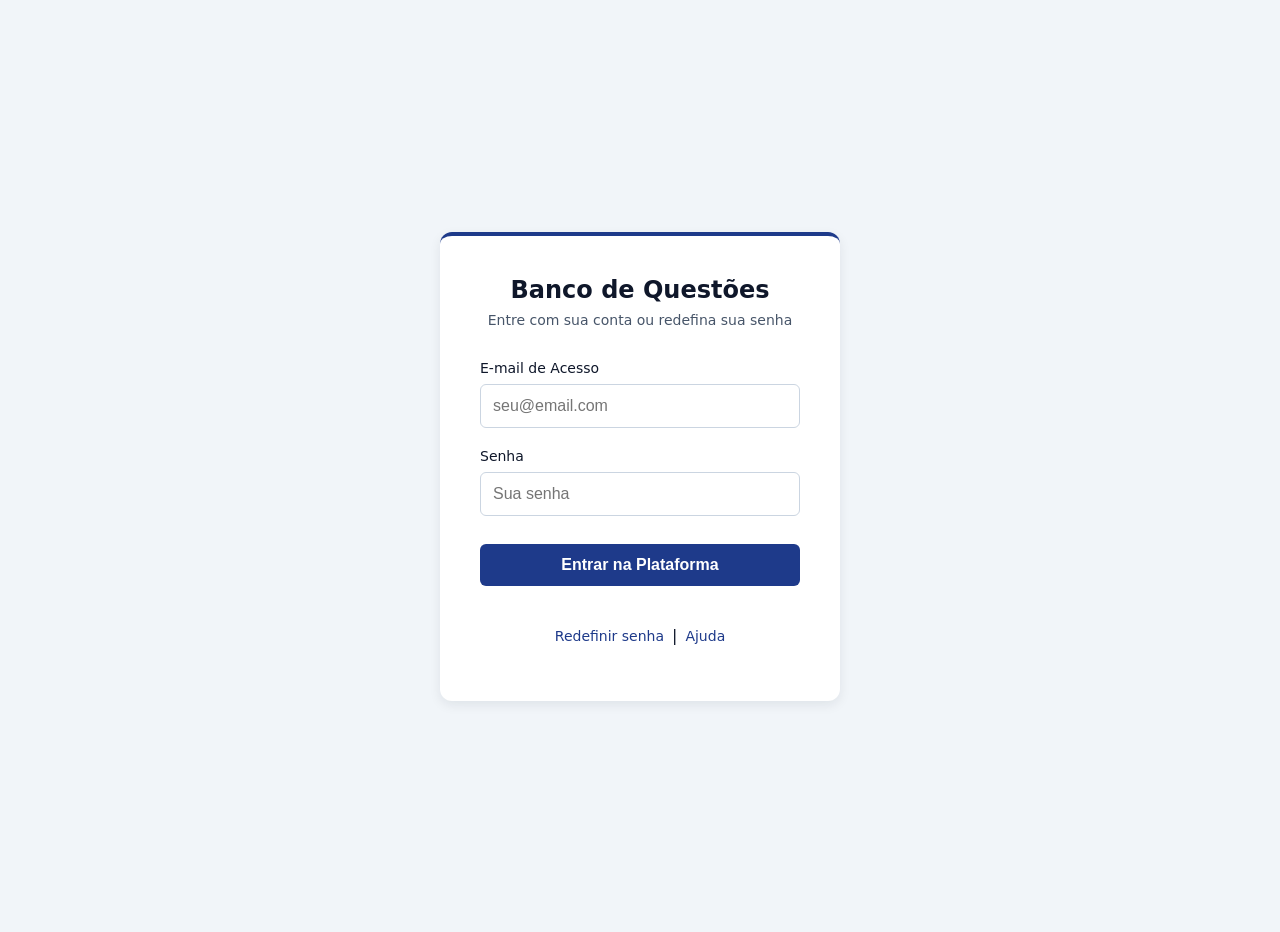
<file: index.html>
<!DOCTYPE html>
<html lang="pt-BR">
<head>
    <meta charset="UTF-8">
    <title>Redirecionando...</title>
    <!-- Redirecionamento instantâneo via Meta Tag -->
    <meta http-equiv="refresh" content="0;url=login.html">
    <!-- Redirecionamento via JavaScript (remove a página atual do histórico) -->
    <script>
        window.location.replace("login.html");
    </script>
</head>
<body>
    <p>Se você não for redirecionado automaticamente, <a href="login.html">clique aqui</a>.</p>
</body>
</html>
</file>
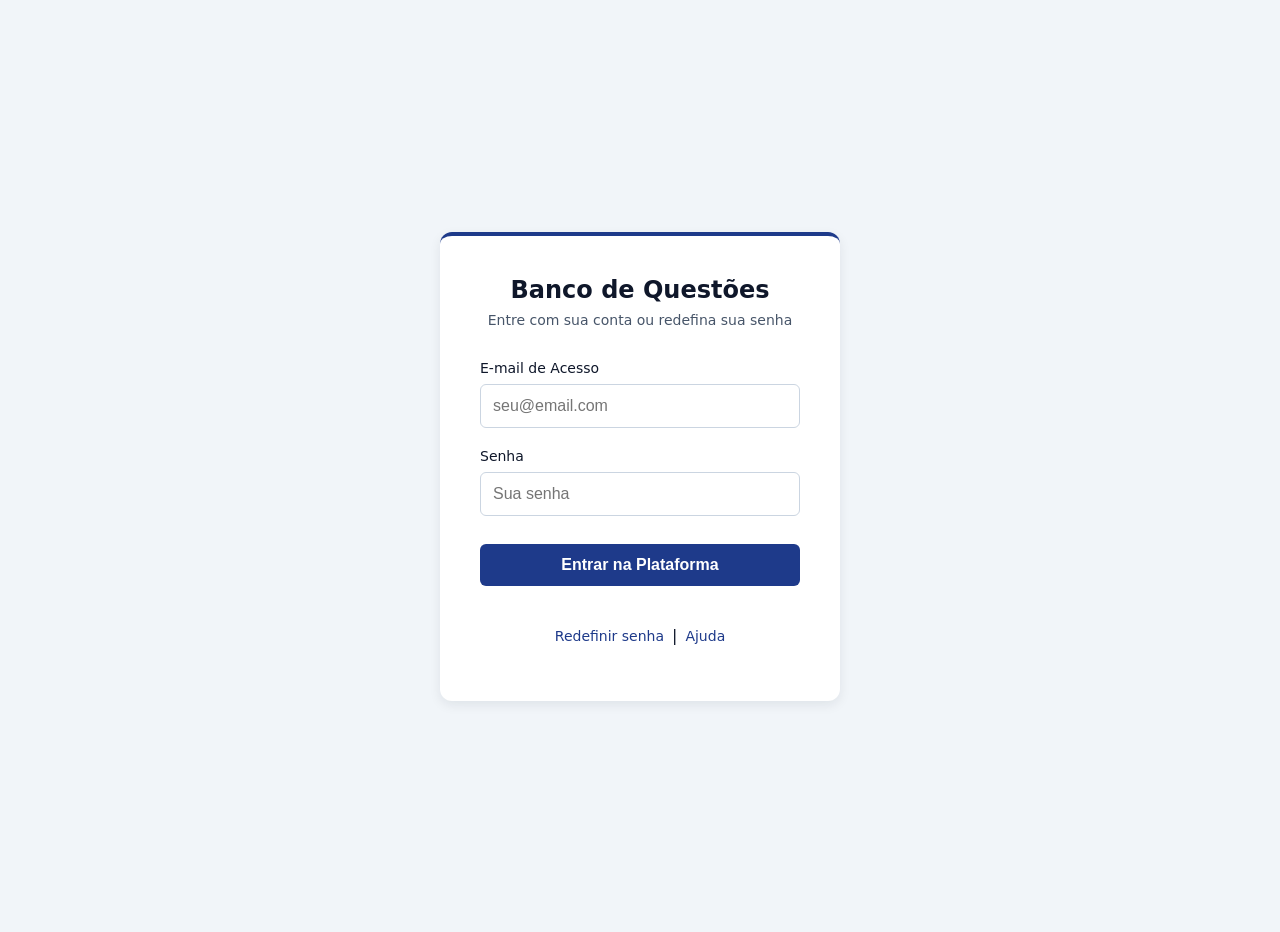
<file: login.html>
<!DOCTYPE html>
<html lang="pt-BR">
<head>
    <meta charset="UTF-8">
    <meta name="viewport" content="width=device-width, initial-scale=1.0">
    <title>Tela de Login e Recuperação - Banco de Questões</title>
    <link rel="stylesheet" href="styles/login.css">
</head>
<body>

    <div class="login-card">
        <div class="login-header">
            <h1>Banco de Questões</h1>
            <p>Entre com sua conta ou redefina sua senha</p>
        </div>

        <form id="login-form">
            <div class="form-group">
                <label for="email">E-mail de Acesso</label>
                <input type="email" id="email" name="email" placeholder="seu@email.com" required>
            </div>

            <div class="form-group">
                <label for="password">Senha</label>
                <input type="password" id="password" name="password" placeholder="Sua senha" required>
            </div>

            <button type="submit" class="btn-submit">Entrar na Plataforma</button>
        </form>

        <div id="feedback-message" class="message-box"></div>

        <div class="login-footer">
            <!-- Botão ligado ao fluxo de e-mail do Supabase configurado anteriormente -->
            <a href="#" id="btn-reset-password">Redefinir senha</a>
            <p>|</p>
            <a href="#" id="btn-help">Ajuda</a>
        </div>
    </div>

    <footer>
        <script type="module" src="scripts/login.js"></script>
    </footer>
</body>
</html>
</file>
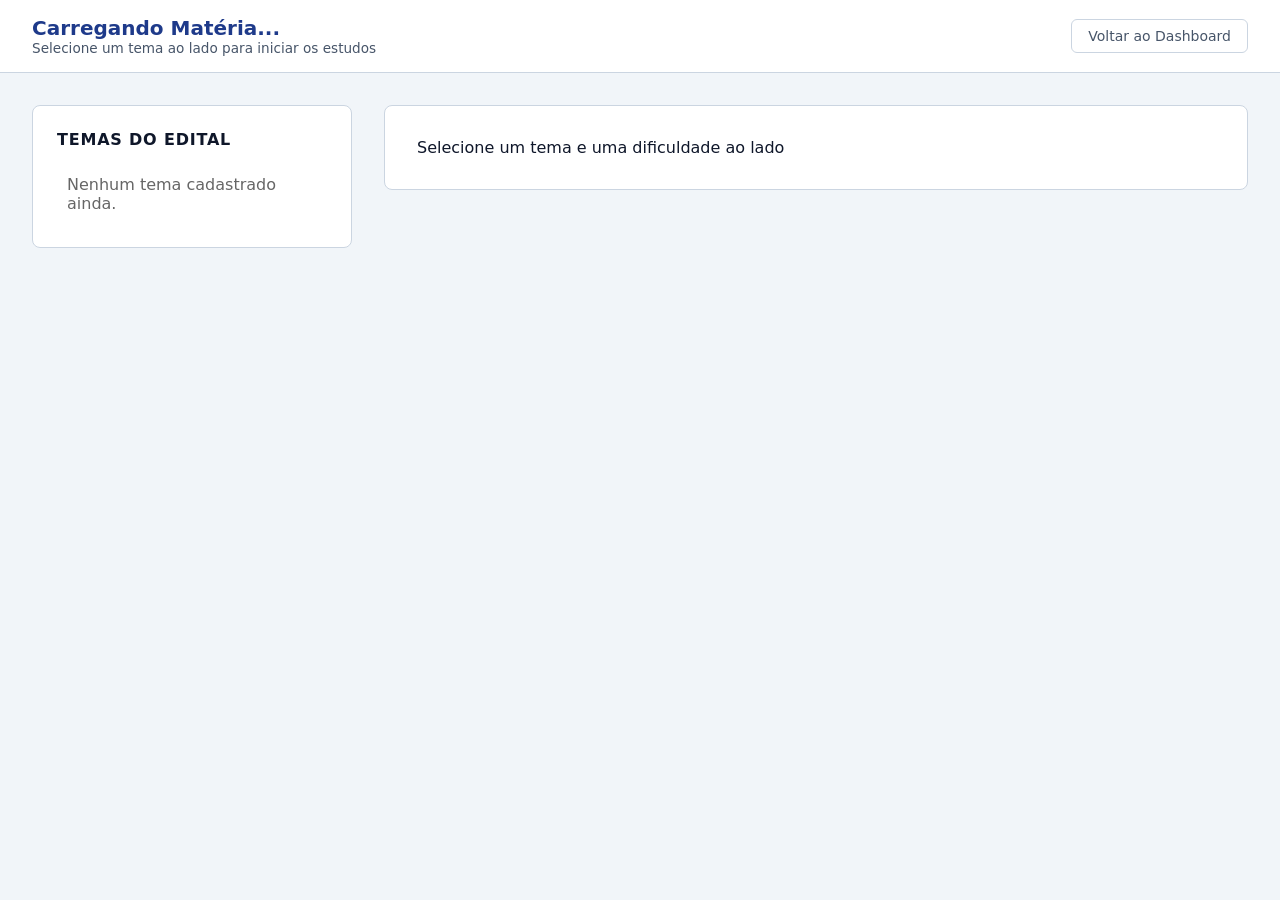
<file: questionstab.html>
<!DOCTYPE html>
<html lang="pt-BR">
<head>
    <meta charset="UTF-8">
    <meta name="viewport" content="width=device-width, initial-scale=1.0">
    <title>Resolução de Questões - Concurso PM</title>
    <script type="module" src="scripts/getdumb.js"></script>    
    <script type="module" src="scripts/questionstab.js"></script>    
    <link rel="stylesheet" href="styles/questionstab.css">
</head>
<body>

    <!-- Topo -->
    <header>
        <div class="header-title">
            <h1 id="materiaTitulo">Carregando Matéria...</h1>
            <p>Selecione um tema ao lado para iniciar os estudos</p>
        </div>
        <a href="dashboard.html" class="back-link">Voltar ao Dashboard</a>
    </header>

    <!-- Layout com Menu Lateral e Centro -->
    <div class="main-layout">
        
        <!-- Lado Esquerdo: Menu de Temas -->
        <aside>
            <h2>Temas do Edital</h2>
            <ul class="theme-list" id="themeListContainer">
                <!-- Preenchido via JavaScript dinamicamente com base no parâmetro da URL -->
                 <li class="theme-item" style="padding: 10px; color: #666;">Nenhum tema cadastrado ainda.</li>
            </ul>
        </aside>

        <!-- Centro da Tela: Área de Estudo (Teoria + Questão) -->
        <section class="content-area">
            <div class="question-card" id="questionContainer">
                <p>Selecione um tema e uma dificuldade ao lado</p>

            </div>
            
            <!-- Teoria Resumida do Tema
            <div class="theory-box" id="theoryContainer">
                <h3>Teoria Resumida: Crase</h3>
                <p>A crase é a fusão da preposição <strong>a</strong> com o artigo definido feminino <strong>a</strong> (ou com os pronomes demonstrativos a, aquele, aquela, aquilo). Regra geral: emprega-se antes de palavras femininas quando o regente exige a preposição "a".</p>
            </div>

            
            <div class="question-card" id="questionContainer">
                <div class="question-header">
                    <span>Questão 01 • Banca: VUNESP</span>
                    <span>% de Acertos: 85%</span>
                </div>
                
                <div class="question-statement">
                    Assinale a alternativa em que o uso do acento indicativo de crase está <strong>correto</strong> de acordo com a norma-padrão da língua portuguesa:
                </div>

                <div class="options-list">
                    <label class="option-item">
                        <input type="radio" name="qst1" value="A">
                        <span class="option-text">A) Entregou o relatório à Direção da corporação.</span>
                    </label>
                    <label class="option-item">
                        <input type="radio" name="qst1" value="B">
                        <span class="option-text">B) Os policiais foram à pé fazer a ronda ostensiva.</span>
                    </label>
                    <label class="option-item">
                        <input type="radio" name="qst1" value="C">
                        <span class="option-text">C) Ficaram frente à frente na abordagem policial.</span>
                    </label>
                    <label class="option-item">
                        <input type="radio" name="qst1" value="D">
                        <span class="option-text">D) Prefiro rondas noturnas à rondas diurnas.</span>
                    </label>
                </div>

                <button class="btn-action" id="btnResponder">Responder Questão</button>

                
                <div class="explanation-box" id="explanationBox">
                    <h4>Gabarito Comentado: Alternativa A</h4>
                    <p><strong>Justificativa:</strong> O verbo "entregar" rege a preposição "a" (quem entrega, entrega algo <em>a</em> alguém) e o substantivo feminino "Direção" aceita o artigo "a". Logo, ocorre a fusão: <em>a + a = à</em>. Na B, "pé" é palavra masculina; na C, expressões locuções formadas por palavras repetidas não levam crase; na D, não há crase antes de palavra no plural sem artigo.</p>
                </div>
            </div> -->

        </section>
    </div>

</body>
</html>
</file>
<file: styles/login.css>
:root {
  --primary-color: #1e3a8a; /* Azul Marinho Institucional / PM */
  --primary-hover: #1e40af; /* Azul um pouco mais claro para hover */
  --bg-color: #f1f5f9;      /* Fundo cinza claro corporativo */
  --card-bg: #ffffff;       /* Fundo dos cartões em branco puro */
  --text-main: #0f172a;     /* Texto principal escuro */
  --text-muted: #475569;    /* Texto secundário/mutado */
  --border-color: #cbd5e1;  /* Bordas nítidas */
  --error-color: #ef4444;   /* Vermelho para erros */
  --success-color: #16a34a; /* Verde para sucesso */
}

body {
  font-family: system-ui, -apple-system, BlinkMacSystemFont, 'Segoe UI', Roboto, Oxygen, Ubuntu, Cantarell, sans-serif;
  background-color: var(--bg-color);
  color: var(--text-main);
  display: flex;
  justify-content: center;
  align-items: center;
  min-height: 100vh;
  margin: 0;
  padding: 1rem;
}

.login-card {
  background-color: var(--card-bg);
  padding: 2.5rem;
  border-radius: 12px;
  box-shadow: 0 4px 12px rgba(15, 23, 42, 0.08);
  width: 100%;
  max-width: 400px;
  box-sizing: border-box;
  border-top: 4px solid var(--primary-color);
}

.login-header {
  text-align: center;
  margin-bottom: 2rem;
}

.login-header h1 {
  font-size: 1.5rem;
  margin: 0 0 0.5rem 0;
  color: var(--text-main);
}

.login-header p {
  font-size: 0.875rem;
  color: var(--text-muted);
  margin: 0;
}

.form-group {
  margin-bottom: 1.25rem;
}

.form-group label {
  display: block;
  font-size: 0.875rem;
  font-weight: 500;
  margin-bottom: 0.5rem;
  color: var(--text-main);
}

.form-group input {
  width: 100%;
  padding: 0.75rem;
  border: 1px solid var(--border-color);
  border-radius: 6px;
  font-size: 1rem;
  box-sizing: border-box;
  outline: none;
  transition: border-color 0.2s;
}

.form-group input:focus {
  border-color: var(--primary-color);
}

.btn-submit {
  width: 100%;
  padding: 0.75rem;
  background-color: var(--primary-color);
  color: white;
  border: none;
  border-radius: 6px;
  font-size: 1rem;
  font-weight: 600;
  cursor: pointer;
  transition: background-color 0.2s;
  margin-top: 0.5rem;
}

.btn-submit:hover {
  background-color: var(--primary-hover);
}

.login-footer {
  text-align:center;
  margin-top: 1.5rem;
  display: flex;
  flex-direction: row;
  align-items: baseline;
  gap: 0.5rem;
  justify-content: center;

}

.login-footer a {
  font-size: 0.875rem;
  color: var(--primary-color);
  text-decoration: none;
  font-weight: 500;
}

.login-footer a:hover {
  text-decoration: underline;
}

.error{
  color: var(--error-color);
}
.success{
  color: var(--success-color);
}
</file>
<file: styles/questionstab.css>
:root {
  --primary-color: #1e3a8a; /* Azul Marinho Institucional / PM */
  --primary-hover: #1e40af; /* Azul um pouco mais claro para hover */
  --bg-color: #f1f5f9;      /* Fundo cinza claro corporativo */
  --card-bg: #ffffff;       /* Fundo dos cartões em branco puro */
  --text-main: #0f172a;     /* Texto principal escuro */
  --text-muted: #475569;    /* Texto secundário/mutado */
  --border-color: #cbd5e1;  /* Bordas nítidas */
  --error-color: #ef4444;   /* Vermelho para erros */
  --success-color: #16a34a; /* Verde para sucesso */
}

* {
  box-sizing: border-box;
  margin: 0;
  padding: 0;
}

body {
  font-family: system-ui, -apple-system, BlinkMacSystemFont, 'Segoe UI', Roboto, Oxygen, Ubuntu, Cantarell, sans-serif;
  background-color: var(--bg-color);
  color: var(--text-main);
  display: flex;
  flex-direction: column;
  min-height: 100vh;
}

/* Top Bar */
header {
  background-color: var(--card-bg);
  border-bottom: 1px solid var(--border-color);
  padding: 1rem 2rem;
  display: flex;
  justify-content: space-between;
  align-items: center;
}

.header-title h1 {
  font-size: 1.25rem;
  color: var(--primary-color);
}

.header-title p {
  font-size: 0.85rem;
  color: var(--text-muted);
}

.back-link {
  text-decoration: none;
  color: var(--text-muted);
  font-size: 0.875rem;
  font-weight: 500;
  border: 1px solid var(--border-color);
  padding: 0.5rem 1rem;
  border-radius: 6px;
  background-color: var(--card-bg);
  transition: all 0.2s;
}

.back-link:hover {
  border-color: var(--primary-color);
  color: var(--primary-color);
}

/* Layout Principal */
.main-layout {
  display: flex;
  flex: 1;
  max-width: 1400px;
  width: 100%;
  margin: 0 auto;
  padding: 2rem;
  gap: 2rem;
}

/* Menu Lateral (Esquerda) */
aside {
  width: 320px;
  background-color: var(--card-bg);
  border: 1px solid var(--border-color);
  border-radius: 8px;
  padding: 1.5rem;
  height: fit-content;
}

aside h2 {
  font-size: 1rem;
  color: var(--text-main);
  margin-bottom: 1rem;
  text-transform: uppercase;
  letter-spacing: 0.05em;
}

.theme-list {
  list-style: none;
  display: flex;
  flex-direction: column;
  gap: 0.5rem;
}

.theme-item button {
  width: 100%;
  text-align: left;
  background: none;
  border: none;
  padding: 0.75rem 1rem;
  border-radius: 6px;
  font-size: 0.95rem;
  color: var(--text-muted);
  cursor: pointer;
  transition: all 0.2s;
}

.theme-item button:hover {
  background-color: var(--bg-color);
  color: var(--primary-color);
}

.theme-item button.active {
  background-color: var(--primary-color);
  color: white;
  font-weight: 500;
}

/* Área de Estudo (Centro) */
section.content-area {
  flex: 1;
  display: flex;
  flex-direction: column;
  gap: 1.5rem;
}

/* Caixa de Teoria Resumida */
.theory-box {
  background-color: var(--card-bg);
  border: 1px solid var(--border-color);
  border-left: 4px solid var(--primary-color);
  border-radius: 8px;
  padding: 1.5rem;
}

.theory-box h3 {
  font-size: 1rem;
  color: var(--primary-color);
  margin-bottom: 0.5rem;
}

.theory-box p {
  font-size: 0.9rem;
  color: var(--text-muted);
  line-height: 1.5;
}

/* Cartão de Questão */
.question-card {
  background-color: var(--card-bg);
  border: 1px solid var(--border-color);
  border-radius: 8px;
  padding: 2rem;
}

.question-header {
  display: flex;
  justify-content: space-between;
  align-items: center;
  margin-bottom: 1rem;
  font-size: 0.85rem;
  color: var(--text-muted);
}

.question-statement {
  font-size: 1rem;
  line-height: 1.6;
  color: var(--text-main);
  margin-bottom: 1.5rem;
}

/* Alternativas */
.options-list {
  display: flex;
  flex-direction: column;
  gap: 0.75rem;
  margin-bottom: 1.5rem;
}

.option-item {
  display: flex;
  align-items: flex-start;
  gap: 0.75rem;
  padding: 1rem;
  border: 1px solid var(--border-color);
  border-radius: 6px;
  cursor: pointer;
  transition: border-color 0.2s, background-color 0.2s;
}

.option-item:hover {
  border-color: var(--primary-color);
  background-color: var(--bg-color);
}

.option-item input {
  margin-top: 0.2rem;
}

.option-text {
  font-size: 0.95rem;
  color: var(--text-main);
}

/* Botões de Ação */
.btn-action {
  background-color: var(--primary-color);
  color: white;
  border: none;
  padding: 0.75rem 1.5rem;
  border-radius: 6px;
  font-size: 1rem;
  font-weight: 600;
  cursor: pointer;
  transition: background-color 0.2s;
}

.btn-action:hover {
  background-color: var(--primary-hover);
}

/* Gabarito Comentado (Oculto inicialmente) */
.explanation-box {
  margin-top: 1.5rem;
  background-color: #f8fafc;
  border: 1px solid var(--border-color);
  border-radius: 6px;
  padding: 1.25rem;
  display: none; /* Revelado via JS após responder */
}

.explanation-box h4 {
  font-size: 0.95rem;
  color: var(--success-color);
  margin-bottom: 0.5rem;
}

.explanation-box p {
  font-size: 0.9rem;
  color: var(--text-muted);
  line-height: 1.5;
}
/* Para Tablets (telas até 1024px) e Celulares */
@media (max-width: 1024px) {
  .main-layout {
    display: flex;
    flex-direction: column;
    align-items: center;
  }
}
</file>
